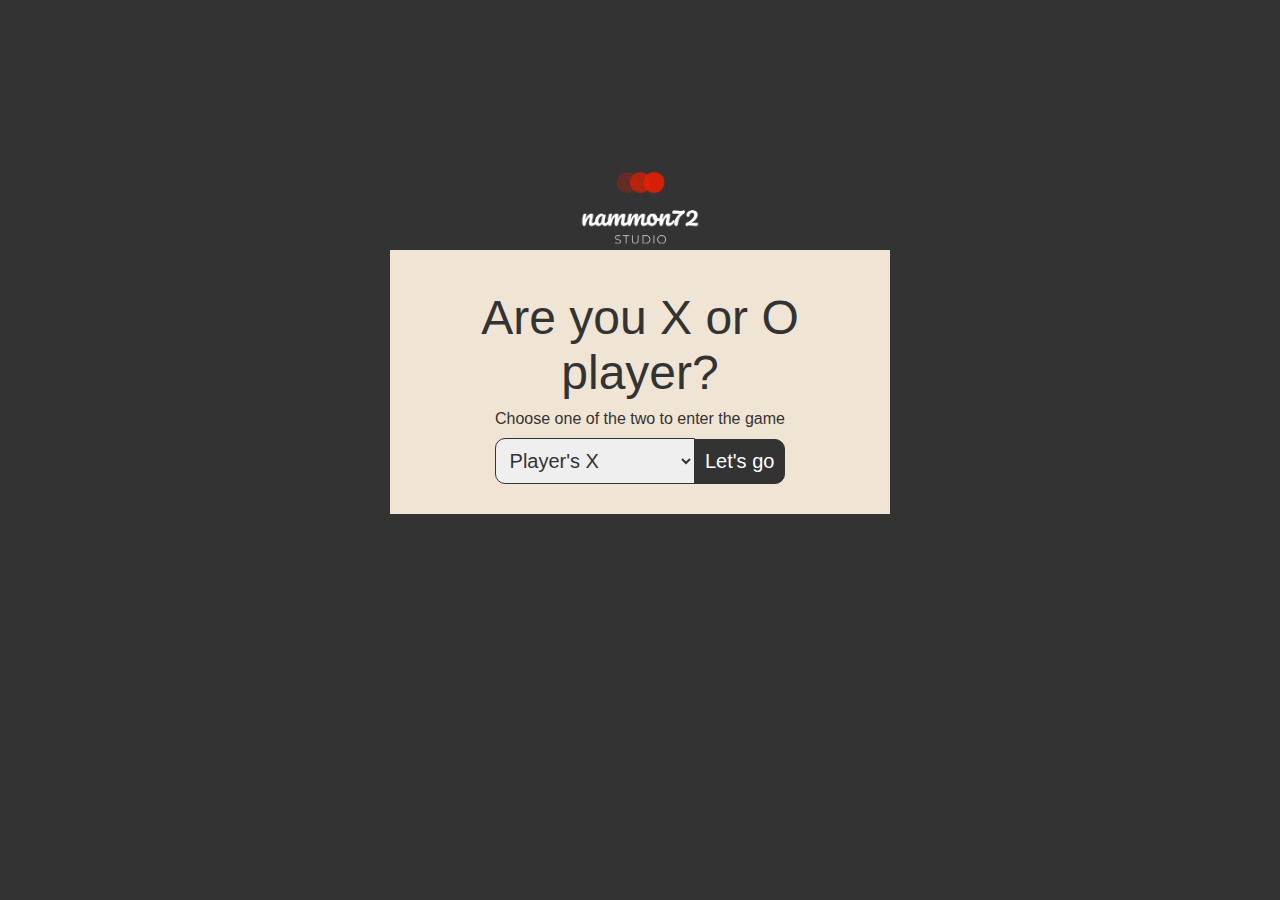
<file: index.html>
<!DOCTYPE html>
<html lang="en">
<head>
  <meta charset="UTF-8">
  <meta http-equiv="X-UA-Compatible" content="IE=edge">
  <meta name="viewport" content="width=device-width, initial-scale=1.0">
  <link rel="stylesheet" href="style.css">
  <script src="app.js" defer></script>
  <title>Tictactoe</title>
</head>
<body>
  <div class="pop-up" id="pop-up">
    <img src="/logo.png" alt="background">
    <div class="container">
        <h1>Are you X or O player?</h1>
        <p>Choose one of the two to enter the game</p>
        <select id="player" onchange="currentPlayer()">
          <option value="X">Player's X</option>
          <option value="O">Player's O</option>
        </select>
        <button id="submit" onclick="closePopup()" type="submit">Let's go</button>
    </div>
  </div>
  <div class="gameContainer" id="gameContainer">
    <h1>Tic Tac Toe</h1>
    <div class="scoreDisplay">
      <p style="color: red;">X: <strong id="X"></strong></p>
      <p style="color: green;">Y: <strong id="Y"></strong></p>
    </div>
    <br>
    <div id="cellContainer">
      <div cellIndex="0" class="cell"></div>
      <div cellIndex="1" class="cell"></div>
      <div cellIndex="2" class="cell"></div>
      <div cellIndex="3" class="cell"></div>   
      <div cellIndex="4" class="cell"></div>   
      <div cellIndex="5" class="cell"></div>   
      <div cellIndex="6" class="cell"></div>   
      <div cellIndex="7" class="cell"></div>   
      <div cellIndex="8" class="cell"></div>   
    </div>
    <h2 id="statusText"></h2>
    <button id="restartBtn">Restart</button>
  </div>
</body>
</html>
</file>
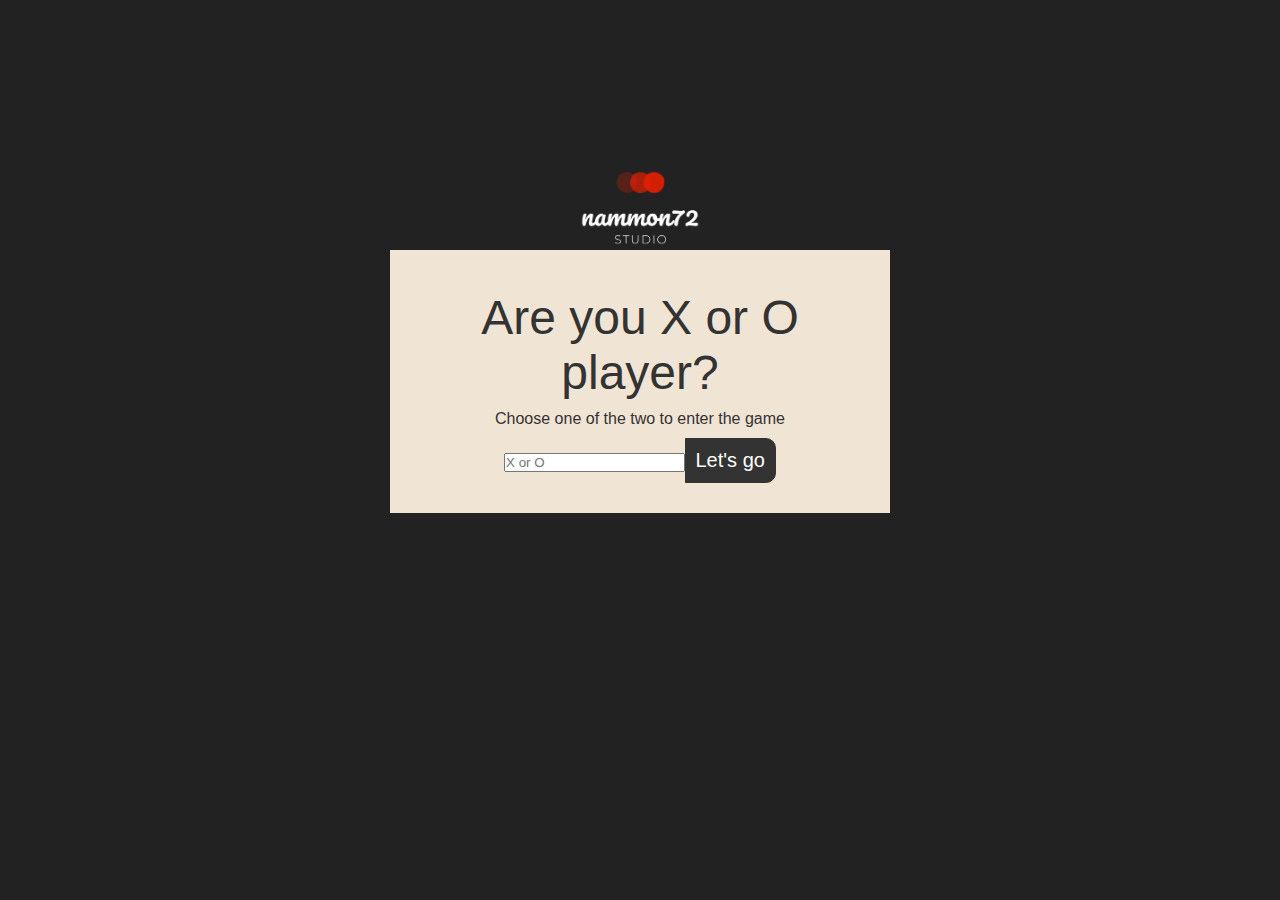
<file: pop-up.html>
<!DOCTYPE html>
<html lang="en">
<head>
  <meta charset="UTF-8">
  <meta http-equiv="X-UA-Compatible" content="IE=edge">
  <meta name="viewport" content="width=device-width, initial-scale=1.0">
  <link rel="stylesheet" href="style.css">
  <script src="app.js" defer></script>
  <title>Tic Tac Toe - Player</title>
</head>
<body class="pop-up">
  <div id="pop-up">
    <img src="/logo.png" alt="background">
    <div class="container">
      <h1>Are you X or O player?</h1>
      <p>Choose one of the two to enter the game</p>
      <input type="text" placeholder="X or O" id="player" required>
      <button id="submit" onclick="location.href='./index.html'" type="submit" onclick="openGame()">Let's go</button>
    </div>
  </div>
</body>
</html>
</file>
<file: style.css>
body .gameContainer{
  display: block;
  background-color: antiquewhite;
}

* {
  margin: 0;
  padding: 0;
  box-sizing: border-box;
  font-family: 'Poppins', sans-serif;
}

.cell {
  width: 75px;
  height: 75px;
  border: 2px solid;
  box-shadow: 0 0 0 2px;
  line-height: 75px; 
  font-size: 50px;
  cursor: pointer; 
}

.gameContainer {
  font-family: "Permanent Marker", cursive;
  text-align: center;
  visibility: hidden;
}

#cellContainer {
  display: grid;
  grid-template-columns: repeat(3, auto);
  width: 225px;
  margin: auto;
}

.gameContainer .scoreDisplay {
  display: grid;
  grid-template-columns: repeat(2, auto);
	width: 225px;
  max-height: 100px;
  margin: auto;
  font-size: 24px;
}

#X {
  color: red;
}

#Y {
  color: green;
}


/*POP-UP BASE STYLES */

body{
  background-color: #333;
  margin: 0; position: relative;
}

body.pop-up{
  background: #222;
}

*{
  font-family: Calibri, sans-serif; 
  font-weight: normal;
  color: #333;
}

h1{
  font-size: 48px;
  margin: 10px 0 10px 0;
}

p{
  margin-bottom: 10px;
}

.pop-up{
  position: relative; 
  top: 200px; 
  width: 500px; 
  margin: 0 auto; 
  text-align: center;
  visibility: visible;
}

img {
  margin-top: -40px;
  width: 70%;
}

.pop-up .container{
  background: #f0e4d4; 
  padding: 30px; 
  position: absolute; 
  top: 50px; 
  width: 100%; 
  box-sizing: border-box;
}

.pop-up select{
  padding: 10px;
  border: 0;
  border-radius: 10px 0 0 10px;
  border: 1px solid #333;
  font-size: 20px;
}

select {
  width: 200px;
}

button {
  padding: 10px;
  border: 0;
  color: #fff;
  background: #333;
  margin-left: -5px;
  margin-left: -5px;
  border-radius: 0 10px 10px 0;
  border: 1px solid #333;
  font-size: 20px;
}

button:hover{
  background-color: #555;
}

.close-pop-up {
  visibility: hidden;
}


.open-gameContainer {
  font-family: "Permanent Marker", cursive;
  text-align: center;
  visibility: hidden;
  visibility: visible;
}
</file>
